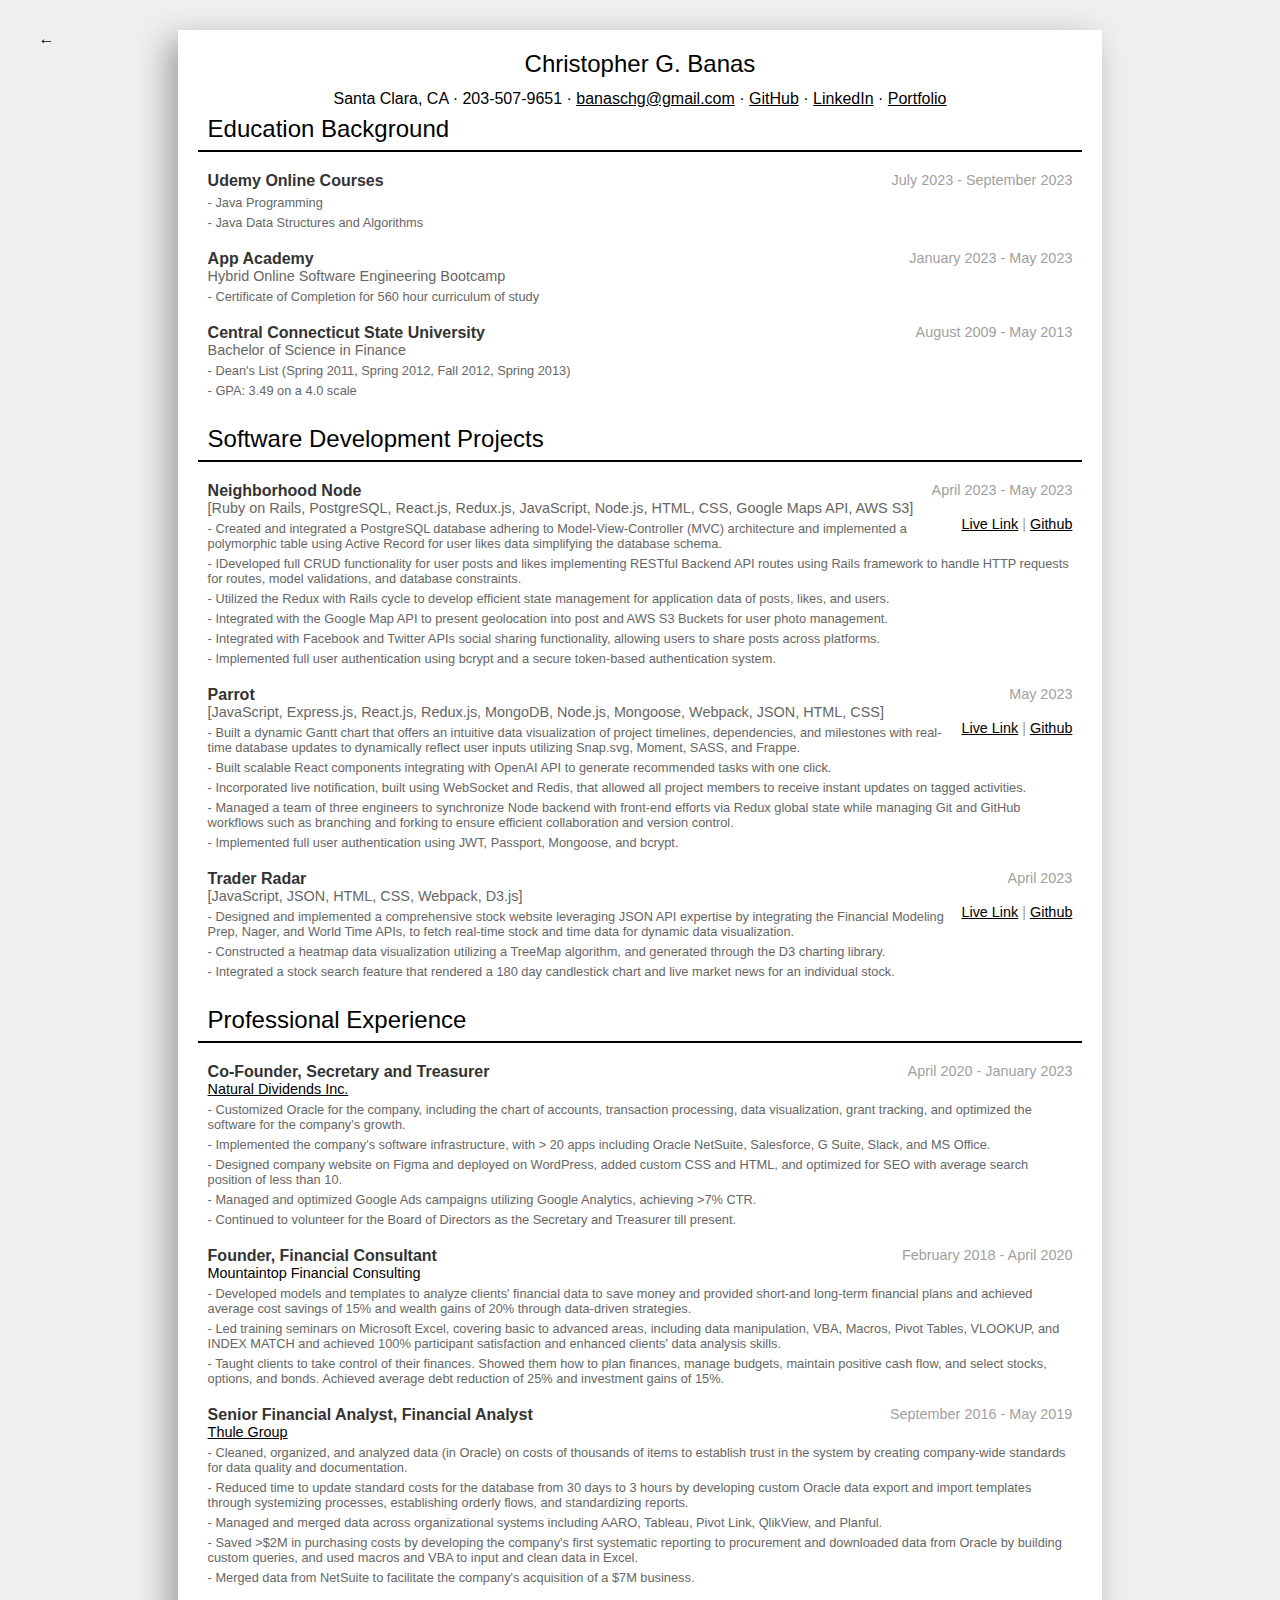
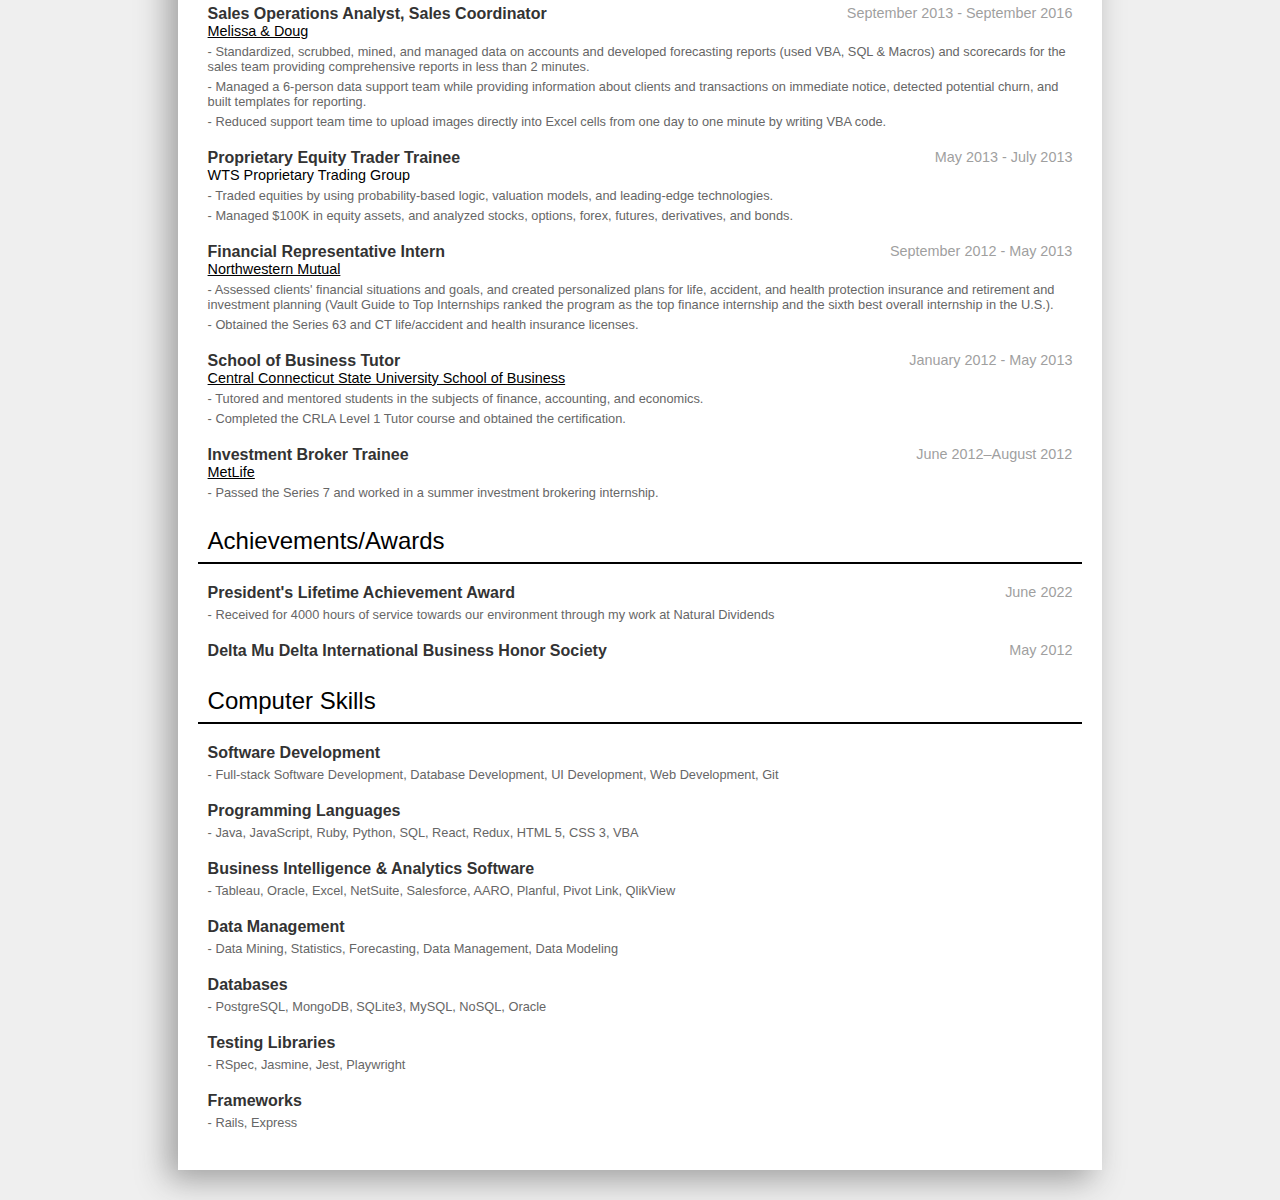
<file: index.html>
<!DOCTYPE html>
<html>

<head>
  <meta http-equiv="Content-Type" content="text/html; charset=UTF-8">

  <meta http-equiv="X-UA-Compatible" content="IE=edge">
  <meta name="viewport" content="width=device-width, initial-scale=1">
  <meta name="theme-color" content="#262626">
  <link rel="shortcut icon" href="./img/Christopher-Banas-Favicon.png" type="image/vnd.microsoft.icon">
  <link rel="stylesheet" type="text/css" href="./resume.css">
  <title>Christopher Banas - Resume</title>
</head>

<body>

  <!-- Heading -->

  <a href="https://github.com/chrisbanas">
    <span class="go-back web-only resume-link">←</span>
  </a>
  <div class="resume-container">
    <div class="info-section">
      <div class="info-section-name">Christopher G. Banas</div>
      <div class="web-only">
        <div>
          <a class="resume-link">Santa Clara, CA</a> ·
          <a class="resume-link">203-507-9651</a> ·
          <a class="resume-link" href="mailto:banaschg@gmail.com">banaschg@gmail.com</a> ·
          <a class="resume-link" href="https://github.com/chrisbanas">GitHub</a> ·
          <a class="resume-link" href="https://www.linkedin.com/in/christopher-banas/">LinkedIn</a> ·
          <a class="resume-link" href="https://www.christopherbanas.com/">Portfolio</a>
        </div>
      </div>
      <div class="print-only">
        <div>banaschg@gmail.com ·
          <a class="resume-link" href="https://github.com/chrisbanas">github.com/chrisbanas</a>
        </div>
      </div>
      <div class="mobile-only">
        <a class="resume-link" href="mailto:banaschg@gmail.com">banaschg@gmail.com</a>
        <a class="resume-link" href="https://github.com/chrisbanas">github.com/chrisbanas</a>
      </div>
    </div>

    <div>

      <!-- Education -->

      <div class="resume-section" id="education">
        <div class="resume-section-title">Education Background</div>
        <div class="resume-section-body">

        <!-- Udemy -->

        <div class="resume-section-item">
          <span class="resume-section-item-title">
            Udemy Online Courses
          </span>
          <span class="resume-section-time">July 2023 - September 2023</span>
          <div class="resume-section-smallest">- Java Programming</div>
          <div class="resume-section-smallest">- Java Data Structures and Algorithms</div>
        </div>

          <!-- App Academy -->

          <div class="resume-section-item">
            <span class="resume-section-item-title">
              App Academy
            </span>
            <span class="resume-section-time">January 2023 - May 2023</span>
            <div class="resume-section-smaller">Hybrid Online Software Engineering Bootcamp</div>
            <div class="resume-section-smallest">- Certificate of Completion for 560 hour curriculum of study</div>
          </div>

          <!-- CCSU -->

          <div class="resume-section-item">
            <span class="resume-section-item-title">
              Central Connecticut State University
            </span>
            <span class="resume-section-time">August 2009 - May 2013</span>
            <div class="resume-section-smaller">Bachelor of Science in Finance </div>
            <div class="resume-section-smallest">- Dean's List (Spring 2011, Spring 2012, Fall 2012, Spring 2013)</div>
            <div class="resume-section-smallest">- GPA: 3.49 on a 4.0 scale</div>
          </div>

        </div>
      </div>

      <!-- Projects -->

      <div class="resume-section" id="projects">
        <div class="resume-section-title"> Software Development Projects</div>
        <div class="resume-section-body">

          <!-- Neighborhood Node -->

          <div class="resume-section-item">
            <span class="resume-section-item-title">Neighborhood Node </span>
            <span class="resume-section-time">April 2023 - May 2023</span>
            <div class="resume-section-smaller">[Ruby on Rails, PostgreSQL, React.js, Redux.js, JavaScript, Node.js, HTML, CSS, Google Maps API, AWS S3]</div>
            <span class="resume-section-time"><a class="resume-link" href="https://www.neighborhoodnode.com/">Live
                Link</a> | <a class="resume-link"
                href="https://github.com/chrisbanas/neighborhood_node">Github</a></span>
            <div class="resume-section-smallest">- Created and integrated a PostgreSQL database adhering to Model-View-Controller (MVC) architecture and implemented a polymorphic table using Active Record for user likes data simplifying the database schema.</div>
            <div class="resume-section-smallest">- IDeveloped full CRUD functionality for user posts and likes implementing RESTful Backend API routes using Rails framework to handle HTTP requests for routes, model validations, and database constraints.
            </div>
            <div class="resume-section-smallest">- Utilized the Redux with Rails cycle to develop efficient state management for application data of posts, likes, and users.</div>
            <div class="resume-section-smallest">- Integrated with the Google Map API to present geolocation into post and AWS S3 Buckets for user photo management.</div>
            <div class="resume-section-smallest">- Integrated with Facebook and Twitter APIs social sharing functionality, allowing users to share posts across platforms.</div>
            <div class="resume-section-smallest">- Implemented full user authentication using bcrypt and a secure token-based authentication system.</div>
          </div>

          <!-- Parrot -->

          <div class="resume-section-item">
            <span class="resume-section-item-title">Parrot </span>
            <span class="resume-section-time">May 2023</span>
            <div class="resume-section-smaller">[JavaScript, Express.js, React.js, Redux.js, MongoDB, Node.js, Mongoose, Webpack, JSON, HTML, CSS]</div>
            <span class="resume-section-time"><a class="resume-link" href="https://www.parrotpm.com/">Live Link</a> | <a
                class="resume-link" href="https://github.com/Team-Parrot-Project/Parrot">Github</a></span>
            <div class="resume-section-smallest">- Built a dynamic Gantt chart that offers an intuitive data visualization of project timelines, dependencies, and milestones with real-time database updates to dynamically reflect user inputs utilizing Snap.svg, Moment, SASS, and Frappe.
            </div>
            <div class="resume-section-smallest">- Built scalable React components integrating with OpenAI API to generate recommended tasks with one click.</div>
            <div class="resume-section-smallest">- Incorporated live notification, built using WebSocket and Redis, that allowed all project members to receive instant updates on tagged activities.</div>
            <div class="resume-section-smallest">- Managed a team of three engineers to synchronize Node backend with front-end efforts via Redux global state while managing Git and GitHub workflows such as branching and forking to ensure efficient collaboration and version control.</div>
            <div class="resume-section-smallest">- Implemented full user authentication using JWT, Passport, Mongoose, and bcrypt.</div>
          </div>

          <!-- Trader Radar -->

          <div class="resume-section-item">
            <span class="resume-section-item-title">Trader Radar </span>
            <span class="resume-section-time">April 2023</span>
            <div class="resume-section-smaller">[JavaScript, JSON, HTML, CSS, Webpack, D3.js]</div>
            <span class="resume-section-time"><a class="resume-link" href="https://www.traderradar.net/">Live Link</a> |
              <a class="resume-link" href="https://github.com/chrisbanas/trader_radar">Github</a></span>
            <div class="resume-section-smallest">- Designed and implemented a comprehensive stock website leveraging JSON API expertise by integrating the Financial Modeling Prep, Nager, and World Time APIs, to fetch real-time stock and time data for dynamic data visualization.</div>
            <div class="resume-section-smallest">- Constructed a heatmap data visualization utilizing a TreeMap algorithm, and generated through the D3 charting library.
            </div>
            <div class="resume-section-smallest">- Integrated a stock search feature that rendered a 180 day candlestick chart and live market news for an individual stock.
            </div>
          </div>

        </div>
      </div>


      <!-- Professional Experience -->

      <div class="resume-section" id="experience">
        <div class="resume-section-title">Professional Experience</div>
        <div class="resume-section-body">

          <!-- Natural Dividends -->

          <div class="resume-section-item">
            <span class="resume-section-item-title">Co-Founder, Secretary and Treasurer</span>
            <span class="resume-section-time">April 2020 - January 2023</span>
            <div class="resume-section-smaller">
            <a class="resume-link" href="https://naturaldividends.org/">Natural Dividends Inc.</a>
            </div>
            <div class="resume-section-smallest">- Customized Oracle for the company, including the chart of accounts, transaction processing, data visualization, grant tracking, and optimized the software for the company's growth.
            </div>
            <div class="resume-section-smallest">- Implemented the company's software infrastructure, with > 20 apps including Oracle NetSuite, Salesforce, G Suite, Slack, and MS Office.
            </div>
            <div class="resume-section-smallest">- Designed company website on Figma and deployed on WordPress, added custom CSS and HTML, and optimized for SEO with average search position of less than 10.
            </div>
            <div class="resume-section-smallest">- Managed and optimized Google Ads campaigns utilizing Google Analytics, achieving >7% CTR.
            </div>
            <div class="resume-section-smallest">- Continued to volunteer for the Board of Directors as the Secretary and Treasurer till present.
            </div>
          </div>

          <!-- MTFC -->

          <div class="resume-section-item">
            <span class="resume-section-item-title">Founder, Financial Consultant</span>
            <span class="resume-section-time">February 2018 - April 2020</span>
            <div class="resume-section-smaller">
            <a class="resume-link">Mountaintop Financial Consulting</a>
            </div>
            <div class="resume-section-smallest">- Developed models and templates to analyze clients' financial data to save money and provided short-and long-term financial plans and achieved average cost savings of 15% and wealth gains of 20% through data-driven strategies.</div>
            <div class="resume-section-smallest">- Led training seminars on Microsoft Excel, covering basic to advanced areas, including data manipulation, VBA, Macros, Pivot Tables, VLOOKUP, and INDEX MATCH and achieved 100% participant satisfaction and enhanced clients' data analysis skills.</div>
            <div class="resume-section-smallest">- Taught clients to take control of their finances. Showed them how to plan finances, manage budgets, maintain positive cash flow, and select stocks, options, and bonds. Achieved average debt reduction of 25% and investment gains of 15%.</div>
          </div>

          <!-- Thule Group -->

          <div class="resume-section-item">
            <span class="resume-section-item-title">Senior Financial Analyst, Financial Analyst</span>
            <span class="resume-section-time">September 2016 - May 2019</span>
            <div class="resume-section-smaller">
            <a class="resume-link" href="https://www.thulegroup.com/en">Thule Group</a>
            </div>
            <div class="resume-section-smallest">- Cleaned, organized, and analyzed data (in Oracle) on costs of thousands of items to establish trust in the system by creating company-wide standards for data quality and documentation.
            </div>
            <div class="resume-section-smallest">- Reduced time to update standard costs for the database from 30 days to 3 hours by developing custom Oracle data export and import templates through systemizing processes, establishing orderly flows, and standardizing reports.</div>
            <div class="resume-section-smallest">- Managed and merged data across organizational systems including AARO, Tableau, Pivot Link, QlikView, and Planful.</div>
            <div class="resume-section-smallest">- Saved >$2M in purchasing costs by developing the company's first systematic reporting to procurement and downloaded data from Oracle by building custom queries, and used macros and VBA to input and clean data in Excel.</div>
            <div class="resume-section-smallest">- Merged data from NetSuite to facilitate the company's acquisition of a $7M business.</div>
          </div>

          <!-- Melissa & Doug -->

          <div class="resume-section-item">
            <span class="resume-section-item-title">Sales Operations Analyst, Sales Coordinator</span>
            <span class="resume-section-time">September 2013 - September 2016</span>
            <div class="resume-section-smaller">
            <a class="resume-link" href="https://www.melissaanddoug.com/">Melissa & Doug</a>
            </div>
            <div class="resume-section-smallest">- Standardized, scrubbed, mined, and managed data on accounts and developed forecasting reports (used VBA, SQL & Macros) and scorecards for the sales team providing comprehensive reports in less than 2 minutes.</div>
            <div class="resume-section-smallest">- Managed a 6-person data support team while providing information about clients and transactions on immediate notice, detected potential churn, and built templates for reporting.</div>
            <div class="resume-section-smallest">- Reduced support team time to upload images directly into Excel cells from one day to one minute by writing VBA code.</div>
          </div>

          <!-- WTS Trading Group -->

          <div class="resume-section-item">
            <span class="resume-section-item-title">Proprietary Equity Trader Trainee</span>
            <span class="resume-section-time">May 2013 - July 2013</span>
            <div class="resume-section-smaller">
            <a class="resume-link">WTS Proprietary Trading Group</a>
            </div>
            <div class="resume-section-smallest">- Traded equities by using probability-based logic, valuation models, and leading-edge technologies.</div>
            <div class="resume-section-smallest">- Managed $100K in equity assets, and analyzed stocks, options, forex, futures, derivatives, and bonds.</div>
          </div>

          <!-- Northwestern Mutual -->

          <div class="resume-section-item">
            <span class="resume-section-item-title">Financial Representative Intern</span>
            <span class="resume-section-time">September 2012 - May 2013</span>
            <div class="resume-section-smaller">
            <a class="resume-link" href="https://www.northwesternmutual.com/">Northwestern Mutual</a>
            </div>
            <div class="resume-section-smallest">- Assessed clients' financial situations and goals, and created personalized plans for life, accident, and health protection insurance and retirement and investment planning (Vault Guide to Top Internships ranked the program as the top finance internship and the sixth best overall internship in the U.S.).</div>
            <div class="resume-section-smallest">- Obtained the Series 63 and CT life/accident and health insurance licenses.</div>
          </div>

          <!-- CCSU -->

          <div class="resume-section-item">
            <span class="resume-section-item-title">School of Business Tutor</span>
            <span class="resume-section-time">January 2012 - May 2013</span>
            <div class="resume-section-smaller">
            <a class="resume-link" href="https://www.ccsu.edu/business/">Central Connecticut State University School of Business</a>
            </div>
            <div class="resume-section-smallest">- Tutored and mentored students in the subjects of finance, accounting, and economics.</div>
            <div class="resume-section-smallest">- Completed the CRLA Level 1 Tutor course and obtained the certification.</div>
          </div>

          <!-- Metlife -->

          <div class="resume-section-item">
            <span class="resume-section-item-title">Investment Broker Trainee</span>
            <span class="resume-section-time">June 2012–August 2012</span>
            <div class="resume-section-smaller">
            <a class="resume-link" href="https://www.metlife.com/">MetLife</a>
            </div>
            <div class="resume-section-smallest">- Passed the Series 7 and worked in a summer investment brokering internship.</div>
          </div>

        </div>
      </div>


      <!-- Achievements/Awards -->

      <div class="resume-section" id="awards">
        <div class="resume-section-title">Achievements/Awards</div>
        <div class="resume-section-body">

          <!-- Presidents -->

          <div class="resume-section-item">
            <span class="resume-section-item-title">President's Lifetime Achievement Award</span>
            <span class="resume-section-time">June 2022</span>
            <div class="resume-section-smallest">- Received for 4000 hours of service towards our environment through my
              work at Natural Dividends</div>
          </div>

          <!-- Delta Mu Delta -->

          <div class="resume-section-item">
            <span class="resume-section-item-title">Delta Mu Delta International Business Honor Society</span>
            <span class="resume-section-time">May 2012</span>
          </div>

        </div>
      </div>



      <!-- Computer Skills -->

      <div class="resume-section" id="skills">
        <div class="resume-section-title">Computer Skills</div>
        <div class="resume-section-body">

          <div class="resume-section-item">
            <span class="resume-section-item-title">Software Development</span>
            <div class="resume-section-smallest">- Full-stack Software Development, Database Development, UI Development, Web Development, Git</div>
          </div>

          <div class="resume-section-item">
            <span class="resume-section-item-title">Programming Languages</span>
            <div class="resume-section-smallest">- Java, JavaScript, Ruby, Python, SQL, React, Redux, HTML 5, CSS 3, VBA</div>
          </div>

          <div class="resume-section-item">
            <span class="resume-section-item-title">Business Intelligence & Analytics Software</span>
            <div class="resume-section-smallest">- Tableau, Oracle, Excel, NetSuite, Salesforce, AARO, Planful, Pivot Link, QlikView</div>
          </div>

          <div class="resume-section-item">
            <span class="resume-section-item-title">Data Management</span>
            <div class="resume-section-smallest">- Data Mining, Statistics, Forecasting, Data Management, Data Modeling</div>
          </div>

          <div class="resume-section-item">
            <span class="resume-section-item-title">Databases</span>
            <div class="resume-section-smallest">- PostgreSQL, MongoDB, SQLite3, MySQL, NoSQL, Oracle</div>
          </div>

          <div class="resume-section-item">
            <span class="resume-section-item-title">Testing Libraries</span>
            <div class="resume-section-smallest">- RSpec, Jasmine, Jest, Playwright</div>
          </div>

          <div class="resume-section-item">
            <span class="resume-section-item-title">Frameworks</span>
            <div class="resume-section-smallest">- Rails, Express</div>
          </div>

        </div>
      </div>


    </div>
  </div>

</body>

</html>
</file>
<file: resume.css>
/*-------page level styling--------*/
body {
  font-family: sans-serif;
}

.resume-inline-list {
  padding: 0px;
  margin: 0px;
}

.resume-inline-list li {
  display: inline;
}

.info-section-name {
  font-size: 1.5em;
  margin-bottom: 12px;
}

.resume-section-title {
  font-size: 1.5em;
  padding: 7px 10px;
  color: #000000;
  border-bottom: 2px solid #000000;
}

.theme-color {
  color: #000000 !important;
}

.resume-link, .resume-link:visited {
  color: #000000;
}

/*---------specific styling--------*/
table td{
  min-width: 100px;
}

table thead {
  white-space: nowrap;
}

.web-only {
  display: initial;
}

.print-only {
  display: none;
}

.mobile-only {
  display: none;
}

body {
  background-color: #EFEFEF;
}

.resume-container {
  margin: 30px auto;
  padding: 20px;
  box-shadow: -10px 10px 30px #9F9F9F;
  max-width: 70%;
  background-color: #FFFFFF;
  color: #444444;
}

.go-back {
  position: fixed;
  left: 3%;
  top: 30px;
}

.info-section {
  text-align: center;
  color: #000000;
}

.resume-section-body {
  margin: 5px 10px;
}

.resume-section-item {
  margin: 20px 0px;
}

.resume-section-item-title {
  font-weight: bold;
  color: #333333;
}

.resume-section-time {
  font-size: 0.9em;
  float: right;
  color: #9f9f9f;
}

.resume-section-smaller {
  font-size: 0.9em;
  color: #666666;
}

.resume-section-smallest {
  margin-top: 5px;
  font-size: 0.8em;
  color: #666666;
}


/*---------------print-----------------*/
@page
{
  /* auto is the initial value */
  size: auto;

  /* this affects the margin in the printer settings */
  /*margin: 0.35in 0.35in;*/
  margin: 1in 0.75in;
}


@media print {
  .web-only {
      display: none;
  }

  .mobile-only {
      display: none;
  }

  .print-only {
      display: initial;
  }


  body {
      margin: 0in;
  }

  /*-----general layout----------*/

  .resume-container {
      max-width: 100%;
      box-shadow: none;
      margin: 0px;
      padding: 0px;
  }

  .info-section {
      font-size: 12px;
  }

  /*------individual section--------*/
  .resume-section * {
      font-size: 12px;
  }

  .resume-section-title {
      page-break-inside: avoid;
      font-size: 16px;
  }

  .resume-section-body {
      margin: 0px;
      color: #999999;
  }

  .resume-section-item {
      page-break-inside: avoid;
      margin: 0.1in;
  }

  .resume-section-item-course {
      page-break-inside: auto;
  }

  .resume-section-item-title {
      color: #333333;
  }

  .resume-section-smaller {
      font-size: 1em;
  }

  .resume-section-smallest {
      font-size: 10.5px;
      color: #AAAAAA;
  }

  /*-------- section specific publication-----------*/
  .resume-publication-author, .resume-publication-venue {
      color: #AAAAAA;
  }
}


/*------------mobile--------------*/
@media only screen and (max-device-width: 480px) {
  .mobile-only {
      display: initial;
  }

  .web-only {
      display: none;
  }

  .print-only {
      display: none;
  }

  .resume-container {
      /*--------layout---------*/
      max-width: 95%;
      padding: 20px 5px;
      margin: 15px auto;
  }

  .info-section {
      margin: 10px 0px;
  }

  .info-section div {
      margin-top: 5px;
  }

  .resume-section {
      padding: 5px;
  }

  .resume-section-time {
      width: 100%;
      display: block;
  }

}
</file>
